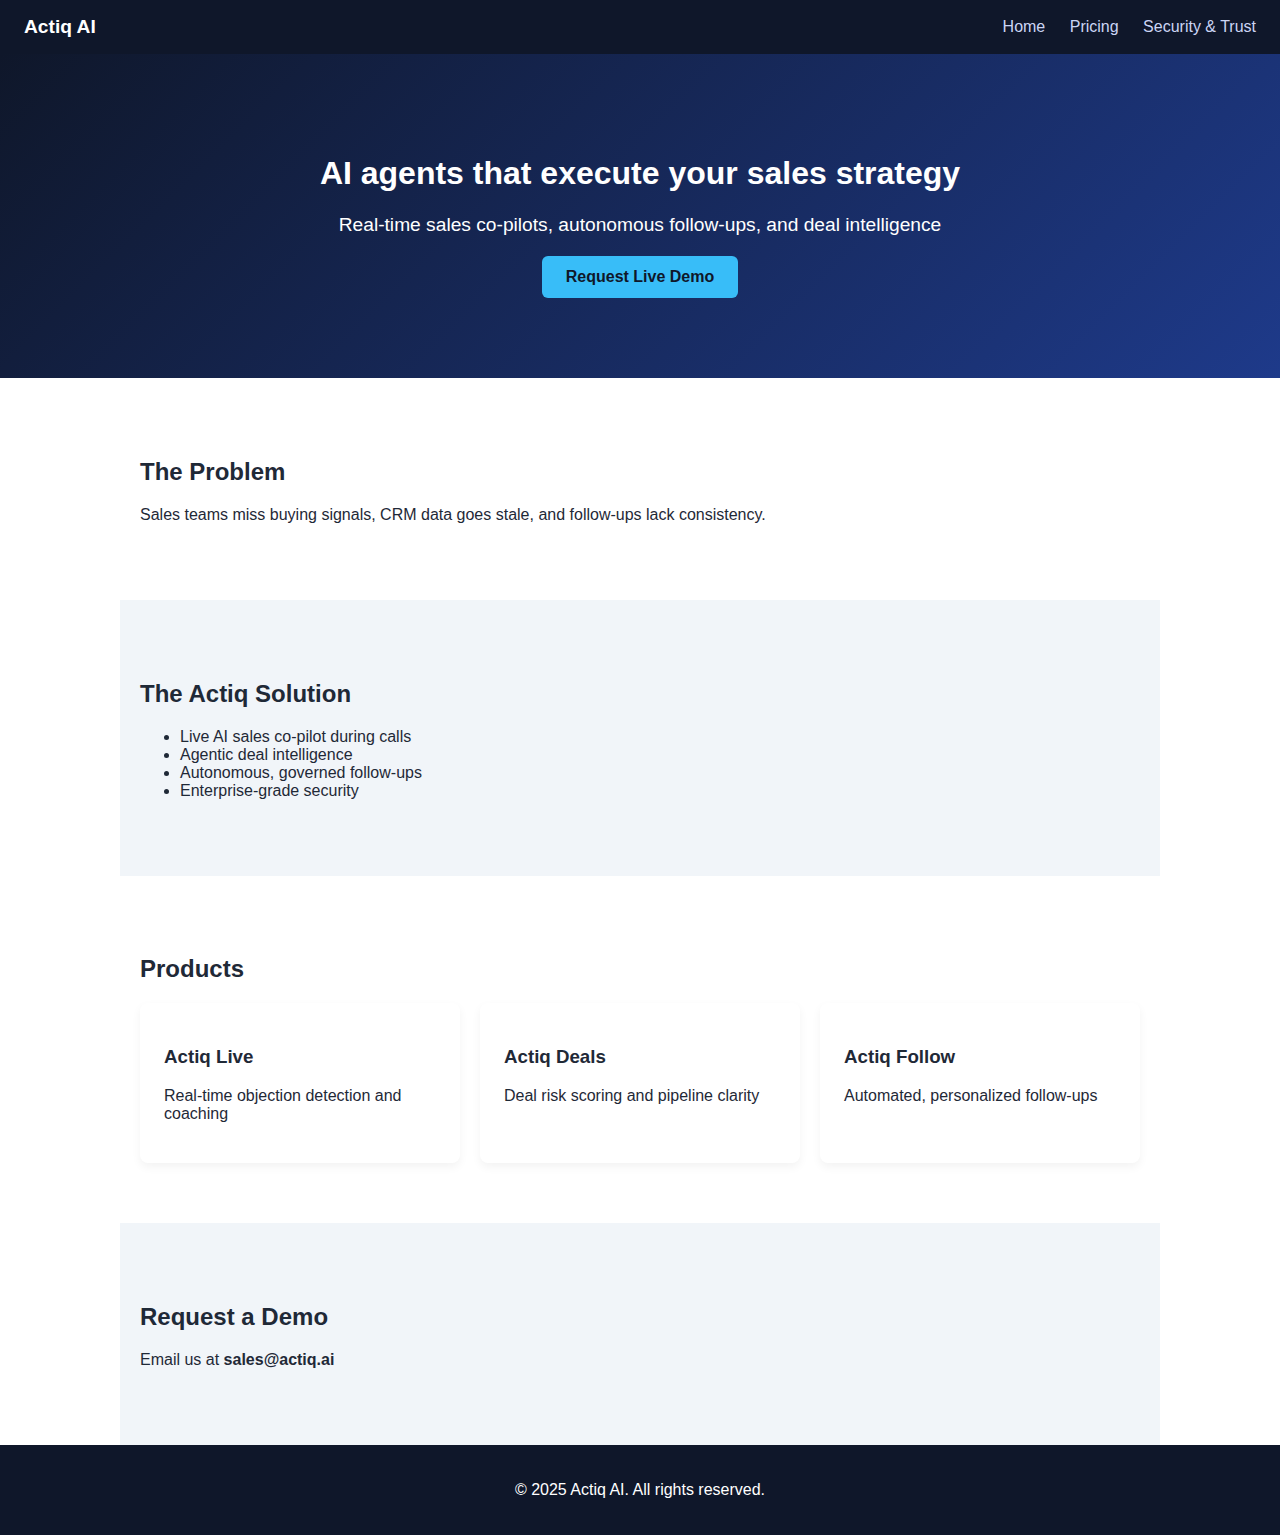
<file: index.html>
<!DOCTYPE html>
<html lang="en">
<head>
  <meta charset="UTF-8" />
  <title>Actiq AI – Agentic Sales Intelligence</title>
  <link rel="stylesheet" href="styles.css" />
</head>
<body>
  <nav class="nav">
    <div class="logo">Actiq AI</div>
    <div class="nav-links">
      <a href="index.html">Home</a>
      <a href="pricing.html">Pricing</a>
      <a href="security.html">Security & Trust</a>
    </div>
  </nav>

  <header class="hero">
    <h1>AI agents that execute your sales strategy</h1>
    <p class="tagline">Real-time sales co-pilots, autonomous follow-ups, and deal intelligence</p>
    <a href="#demo" class="btn">Request Live Demo</a>
  </header>

  <section class="section">
    <h2>The Problem</h2>
    <p>Sales teams miss buying signals, CRM data goes stale, and follow-ups lack consistency.</p>
  </section>

  <section class="section dark">
    <h2>The Actiq Solution</h2>
    <ul>
      <li>Live AI sales co-pilot during calls</li>
      <li>Agentic deal intelligence</li>
      <li>Autonomous, governed follow-ups</li>
      <li>Enterprise-grade security</li>
    </ul>
  </section>

  <section class="section">
    <h2>Products</h2>
    <div class="cards">
      <div class="card">
        <h3>Actiq Live</h3>
        <p>Real-time objection detection and coaching</p>
      </div>
      <div class="card">
        <h3>Actiq Deals</h3>
        <p>Deal risk scoring and pipeline clarity</p>
      </div>
      <div class="card">
        <h3>Actiq Follow</h3>
        <p>Automated, personalized follow-ups</p>
      </div>
    </div>
  </section>

  <section class="section dark" id="demo">
    <h2>Request a Demo</h2>
    <p>Email us at <strong>sales@actiq.ai</strong></p>
  </section>

  <footer>
    <p>© 2025 Actiq AI. All rights reserved.</p>
  </footer>
</body>
</html>
</file>
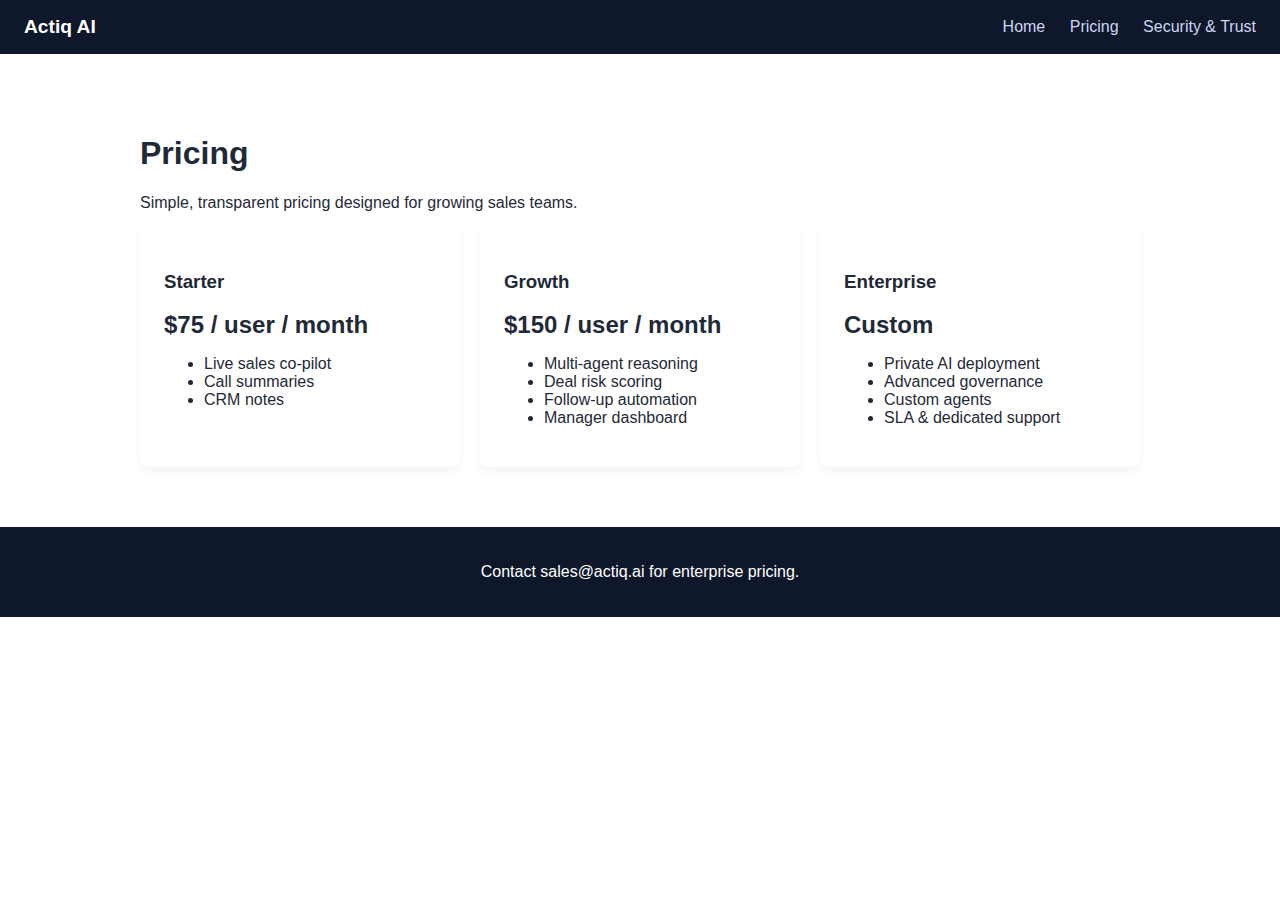
<file: pricing.html>
<!DOCTYPE html>
<html lang="en">
<head>
  <meta charset="UTF-8" />
  <title>Pricing – Actiq AI</title>
  <link rel="stylesheet" href="styles.css" />
</head>
<body>
  <nav class="nav">
    <div class="logo">Actiq AI</div>
    <div class="nav-links">
      <a href="index.html">Home</a>
      <a href="pricing.html">Pricing</a>
      <a href="security.html">Security & Trust</a>
    </div>
  </nav>

  <section class="section">
    <h1>Pricing</h1>
    <p>Simple, transparent pricing designed for growing sales teams.</p>

    <div class="cards">
      <div class="card">
        <h3>Starter</h3>
        <p class="price">$75 / user / month</p>
        <ul>
          <li>Live sales co-pilot</li>
          <li>Call summaries</li>
          <li>CRM notes</li>
        </ul>
      </div>

      <div class="card">
        <h3>Growth</h3>
        <p class="price">$150 / user / month</p>
        <ul>
          <li>Multi-agent reasoning</li>
          <li>Deal risk scoring</li>
          <li>Follow-up automation</li>
          <li>Manager dashboard</li>
        </ul>
      </div>

      <div class="card">
        <h3>Enterprise</h3>
        <p class="price">Custom</p>
        <ul>
          <li>Private AI deployment</li>
          <li>Advanced governance</li>
          <li>Custom agents</li>
          <li>SLA & dedicated support</li>
        </ul>
      </div>
    </div>
  </section>

  <footer>
    <p>Contact sales@actiq.ai for enterprise pricing.</p>
  </footer>
</body>
</html>
</file>
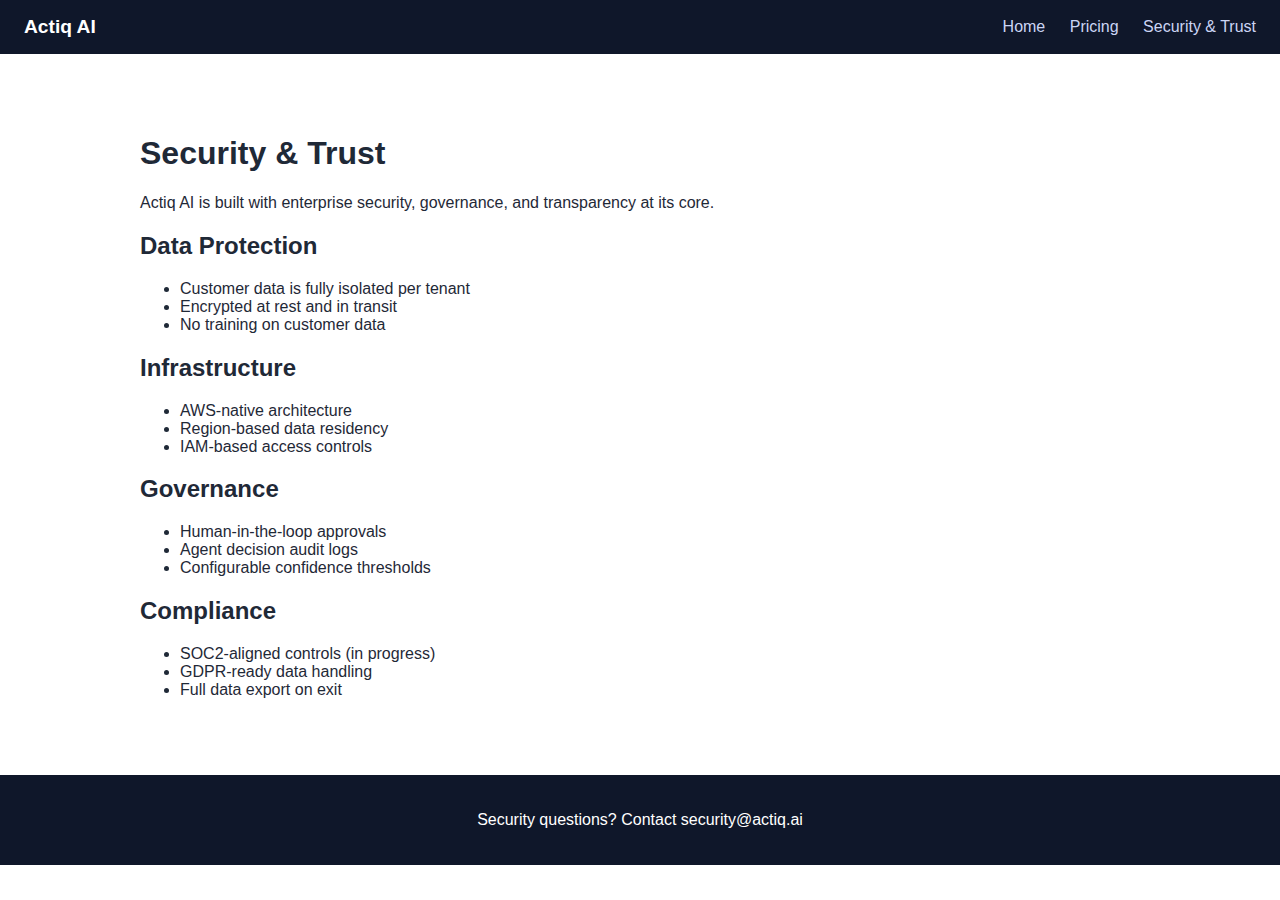
<file: security.html>
<!DOCTYPE html>
<html lang="en">
<head>
  <meta charset="UTF-8" />
  <title>Security & Trust – Actiq AI</title>
  <link rel="stylesheet" href="styles.css" />
</head>
<body>
  <nav class="nav">
    <div class="logo">Actiq AI</div>
    <div class="nav-links">
      <a href="index.html">Home</a>
      <a href="pricing.html">Pricing</a>
      <a href="security.html">Security & Trust</a>
    </div>
  </nav>

  <section class="section">
    <h1>Security & Trust</h1>
    <p>Actiq AI is built with enterprise security, governance, and transparency at its core.</p>

    <h2>Data Protection</h2>
    <ul>
      <li>Customer data is fully isolated per tenant</li>
      <li>Encrypted at rest and in transit</li>
      <li>No training on customer data</li>
    </ul>

    <h2>Infrastructure</h2>
    <ul>
      <li>AWS-native architecture</li>
      <li>Region-based data residency</li>
      <li>IAM-based access controls</li>
    </ul>

    <h2>Governance</h2>
    <ul>
      <li>Human-in-the-loop approvals</li>
      <li>Agent decision audit logs</li>
      <li>Configurable confidence thresholds</li>
    </ul>

    <h2>Compliance</h2>
    <ul>
      <li>SOC2-aligned controls (in progress)</li>
      <li>GDPR-ready data handling</li>
      <li>Full data export on exit</li>
    </ul>
  </section>

  <footer>
    <p>Security questions? Contact security@actiq.ai</p>
  </footer>
</body>
</html>
</file>
<file: styles.css>
body {
  margin: 0;
  font-family: Arial, Helvetica, sans-serif;
  color: #1f2937;
}

.nav {
  display: flex;
  justify-content: space-between;
  align-items: center;
  padding: 16px 24px;
  background: #0f172a;
}

.logo {
  color: white;
  font-weight: bold;
  font-size: 1.2rem;
}

.nav-links a {
  color: #cbd5f5;
  margin-left: 20px;
  text-decoration: none;
}

.hero {
  background: linear-gradient(135deg, #0f172a, #1e3a8a);
  color: white;
  padding: 80px 20px;
  text-align: center;
}

.tagline {
  font-size: 1.2rem;
  margin: 20px 0;
}

.btn {
  display: inline-block;
  padding: 12px 24px;
  background: #38bdf8;
  color: #0f172a;
  text-decoration: none;
  border-radius: 6px;
  font-weight: bold;
}

.section {
  padding: 60px 20px;
  max-width: 1000px;
  margin: auto;
}

.section.dark {
  background: #f1f5f9;
}

.cards {
  display: flex;
  gap: 20px;
  flex-wrap: wrap;
}

.card {
  flex: 1;
  min-width: 250px;
  padding: 24px;
  border-radius: 8px;
  background: white;
  box-shadow: 0 4px 10px rgba(0,0,0,0.05);
}

.price {
  font-size: 1.5rem;
  font-weight: bold;
  margin: 10px 0;
}

footer {
  background: #0f172a;
  color: white;
  text-align: center;
  padding: 20px;
}
</file>
